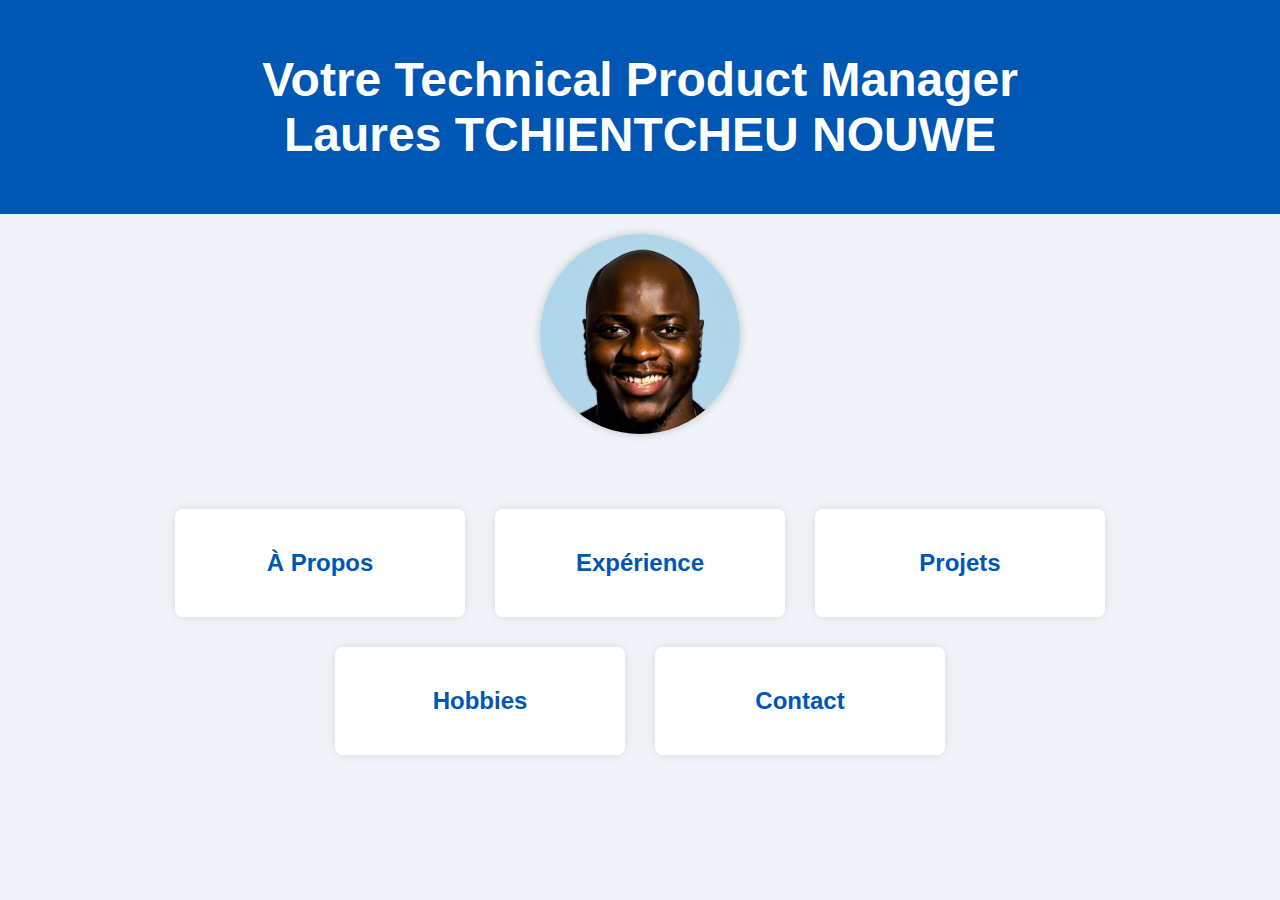
<file: index.html>
<!DOCTYPE html>
<html lang="fr">
<head>
    <meta charset="UTF-8">
    <meta name="viewport" content="width=device-width, initial-scale=1.0">
    <title>Mon Portfolio</title>
    <link rel="stylesheet" href="style.css">
</head>
<body>
    <header>
        <h1>Votre Technical Product Manager <br>
            Laures TCHIENTCHEU NOUWE </h1>
    </header>

    <div class="image-container">
        <img src="laures.jpeg" alt="Ma Photo">
    </div>

    <div class="container">
        <div class="block" onclick="navigateTo('about.html')">
            <h2>À Propos</h2>
        </div>

        <div class="block" onclick="navigateTo('experience.html')">
            <h2>Expérience</h2>
        </div>

        <div class="block" onclick="navigateTo('projects.html')">
            <h2>Projets</h2>
        </div>

        <div class="block" onclick="navigateTo('hobbies.html')">
            <h2>Hobbies</h2>
        </div>

        <div class="block" onclick="navigateTo('contact.html')">
            <h2>Contact</h2>
        </div>
    </div>

    <script src="script.js"></script>
</body>
</html>
</file>
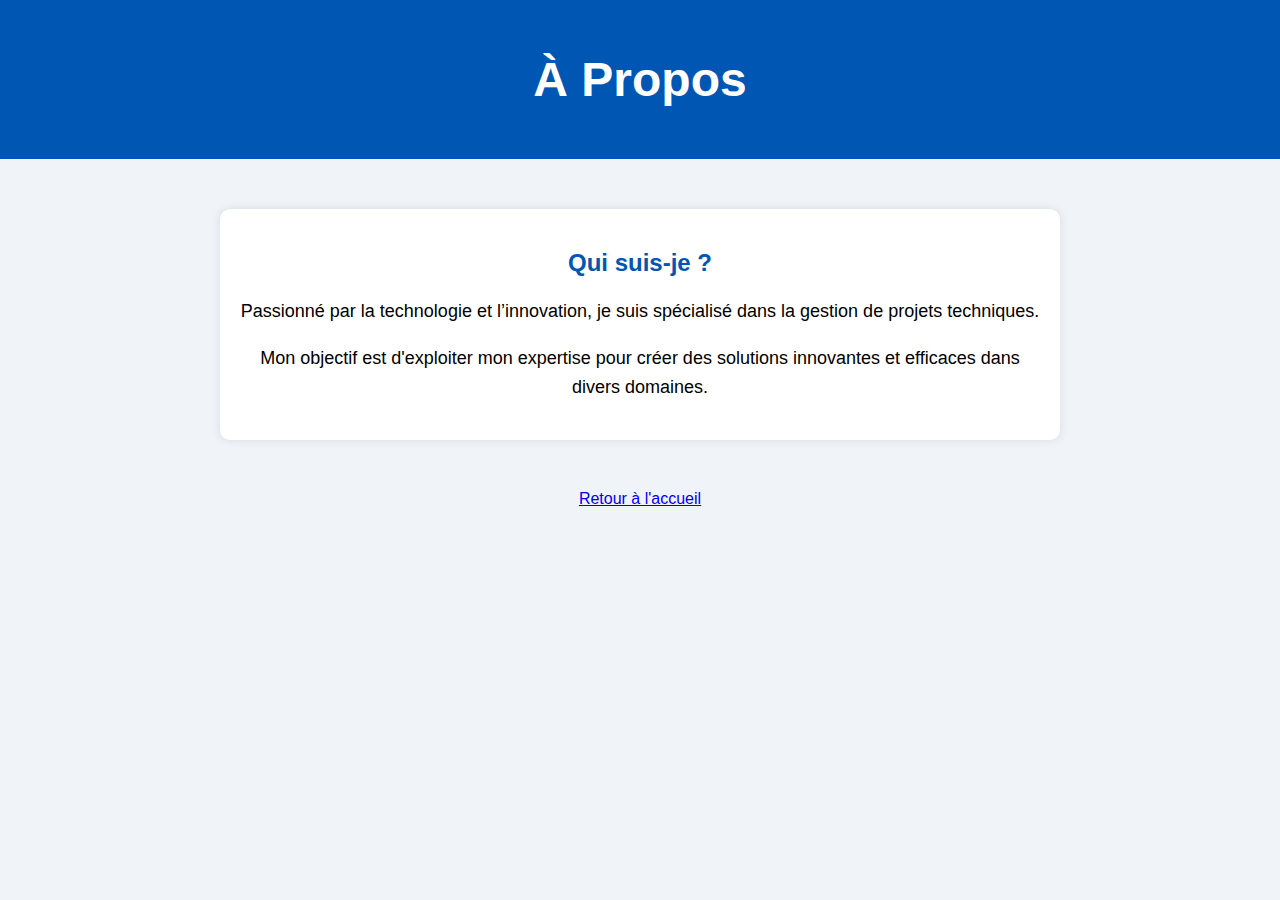
<file: about.html>
<!DOCTYPE html>
<html lang="fr">
<head>
    <meta charset="UTF-8">
    <meta name="viewport" content="width=device-width, initial-scale=1.0">
    <title>À Propos</title>
    <link rel="stylesheet" href="style.css">
    <style>
        .about-container {
            max-width: 800px;
            margin: 50px auto;
            padding: 20px;
            background: white;
            border-radius: 10px;
            box-shadow: 0 0 10px rgba(0, 0, 0, 0.1);
            animation: fadeIn 1s ease-in-out;
        }

        @keyframes fadeIn {
            from {
                opacity: 0;
                transform: translateY(-20px);
            }
            to {
                opacity: 1;
                transform: translateY(0);
            }
        }

        .about-container h2 {
            color: #0056b3;
        }

        .about-container p {
            font-size: 18px;
            line-height: 1.6;
        }
    </style>
</head>
<body>
    <header>
        <h1>À Propos</h1>
    </header>
    <div class="about-container">
        <h2>Qui suis-je ?</h2>
        <p>Passionné par la technologie et l’innovation, je suis spécialisé dans la gestion de projets techniques.</p>
        <p>Mon objectif est d'exploiter mon expertise pour créer des solutions innovantes et efficaces dans divers domaines.</p>
    </div>
    <a href="index.html">Retour à l'accueil</a>
</body>
</html>
</file>
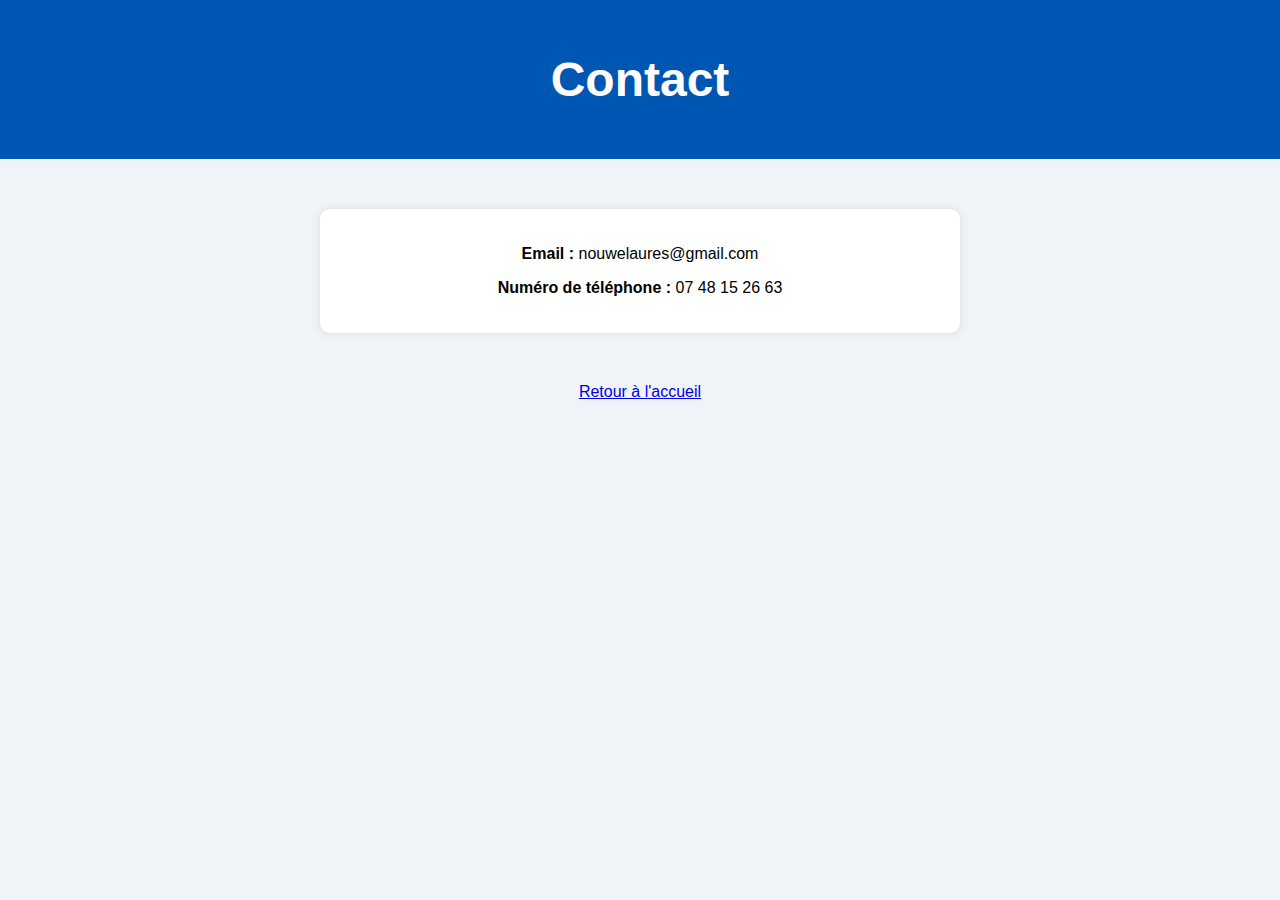
<file: contact.html>
<!DOCTYPE html>
<html lang="fr">
<head>
    <meta charset="UTF-8">
    <meta name="viewport" content="width=device-width, initial-scale=1.0">
    <title>Contact</title>
    <link rel="stylesheet" href="style.css">
    <style>
        .contact-container {
            max-width: 600px;
            margin: 50px auto;
            padding: 20px;
            background: white;
            border-radius: 10px;
            box-shadow: 0 0 10px rgba(0, 0, 0, 0.1);
            animation: fadeIn 1s ease-in-out;
        }

        @keyframes fadeIn {
            from {
                opacity: 0;
                transform: translateY(-20px);
            }
            to {
                opacity: 1;
                transform: translateY(0);
            }
        }

        .contact-container h2 {
            color: #0056b3;
        }
    </style>
</head>
<body>
    <header>
        <h1>Contact</h1>
    </header>
    <div class="contact-container">
        <p><strong>Email :</strong> nouwelaures@gmail.com</p>
        <p><strong>Numéro de téléphone :</strong> 07 48 15 26 63</p>
    </div>
    <a href="index.html">Retour à l'accueil</a>
</body>
</html>
</file>
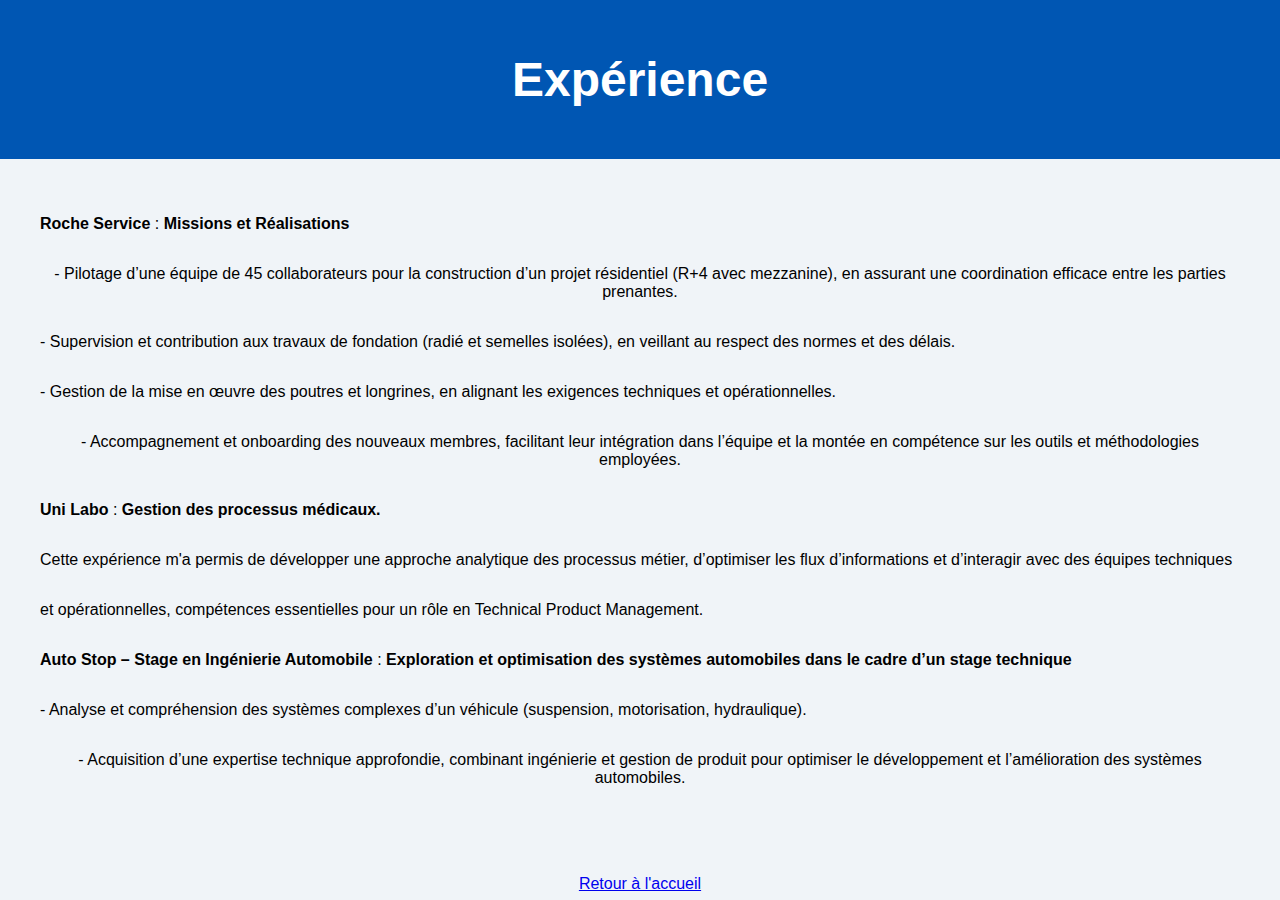
<file: experience.html>
<!DOCTYPE html>
<html lang="fr">
<head>
    <meta charset="UTF-8">
    <meta name="viewport" content="width=device-width, initial-scale=1.0">
    <title>Expérience</title>
    <link rel="stylesheet" href="style.css">
</head>
<body>
    <header>
        <h1>Expérience</h1>
    </header>
    <div class="container2">
        <p><strong>Roche Service</strong> :
            <strong>Missions et Réalisations</strong>
                <P>- Pilotage d’une équipe de 45 collaborateurs pour la construction d’un projet résidentiel (R+4 avec mezzanine), en assurant une coordination efficace entre les parties prenantes.</P>
                <P>- Supervision et contribution aux travaux de fondation (radié et semelles isolées), en veillant au respect des normes et des délais.</P>
                <P>- Gestion de la mise en œuvre des poutres et longrines, en alignant les exigences techniques et opérationnelles.</P>
                <P>- Accompagnement et onboarding des nouveaux membres, facilitant leur intégration dans l’équipe et la montée en compétence sur les outils et méthodologies employées.</P>
        </p>

        <p><strong> Uni Labo   </strong> :
            <strong>Gestion des processus médicaux.</strong>
                <P>Cette expérience m'a permis de développer une approche analytique des processus métier, d’optimiser les flux d’informations et d’interagir avec des équipes techniques </P>
                <P> et opérationnelles, compétences essentielles pour un rôle en Technical Product Management.</P>
        </p>

        

        <p><strong>Auto Stop – Stage en Ingénierie Automobile</strong> :
                <strong>Exploration et optimisation des systèmes automobiles dans le cadre d’un stage technique</strong><br>
                  <p>- Analyse et compréhension des systèmes complexes d’un véhicule (suspension, motorisation, hydraulique).</p>
                  <p>- Acquisition d’une expertise technique approfondie, 
                     combinant ingénierie et gestion de produit pour optimiser le développement et l’amélioration des systèmes automobiles.</p>         
        </p>
    </div>
    <a href="index.html">Retour à l'accueil</a>
</body>
</html>
</file>
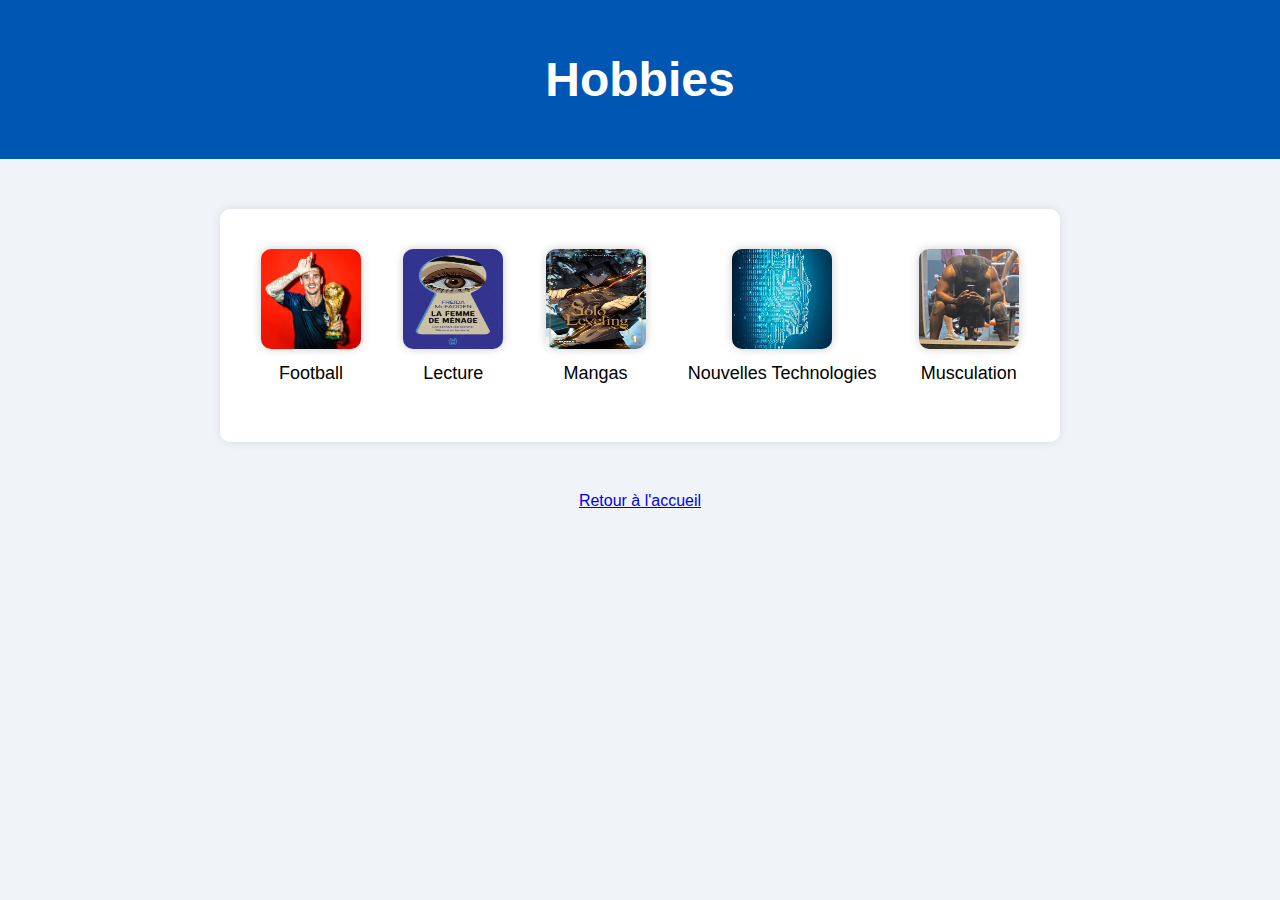
<file: hobbies.html>
<!--<!DOCTYPE html>
<html lang="fr">
<head>
    <meta charset="UTF-8">
    <meta name="viewport" content="width=device-width, initial-scale=1.0">
    <title>Contact</title>
    <link rel="stylesheet" href="style.css">
    <style>
        .contact-container {
            max-width: 600px;
            margin: 50px auto;
            padding: 20px;
            background: white;
            border-radius: 10px;
            box-shadow: 0 0 10px rgba(0, 0, 0, 0.1);
            animation: fadeIn 1s ease-in-out;
        }

        @keyframes fadeIn {
            from {
                opacity: 0;
                transform: translateY(-20px);
            }
            to {
                opacity: 1;
                transform: translateY(0);
            }
        }

        .contact-container h2 {
            color: #0056b3;
        }
    </style>
</head>
<body>
    <header>
        <h1>Hobbies</h1>
    </header>
    <div class="contact-container">
        <p>Football</p>
        <p>Lecture</p>
        <p>Séries / Mangas </p>
        <p>Nouvelles technologies</p>
        <p>Musculation<p>
            </ul>
    
    <a href="index.html">Retour à l'accueil</a>
</body>
</html>-->

<!DOCTYPE html>
<html lang="fr">
<head>
    <meta charset="UTF-8">
    <meta name="viewport" content="width=device-width, initial-scale=1.0">
    <title>Hobbies</title>
    <link rel="stylesheet" href="style.css">
    <style>
        .hobbies-container {
            max-width: 800px;
            margin: 50px auto;
            padding: 20px;
            background: white;
            border-radius: 10px;
            box-shadow: 0 0 10px rgba(0, 0, 0, 0.1);
            animation: fadeIn 1s ease-in-out;
        }

        @keyframes fadeIn {
            from {
                opacity: 0;
                transform: translateY(-20px);
            }
            to {
                opacity: 1;
                transform: translateY(0);
            }
        }

        .hobbies-container h2 {
            color: #0056b3;
        }

        .hobbies-list {
            display: flex;
            flex-wrap: wrap;
            justify-content: space-around;
        }

        .hobby {
            text-align: center;
            margin: 20px;
            transition: transform 0.3s;
        }

        .hobby img {
            width: 100px;
            height: 100px;
            border-radius: 10px;
            transition: transform 0.3s;
        }

        .hobby:hover img {
            transform: scale(1.1);
        }

        .hobby p {
            margin-top: 10px;
            font-size: 18px;
        }
    </style>
</head>
<body>
    <header>
        <h1>Hobbies</h1>
    </header>
    <div class="hobbies-container">
        <div class="hobbies-list">
            <div class="hobby">
                <img src="griz.jpeg" alt="Football">
                <p>Football</p>
            </div>
            <div class="hobby">
                <img src="femme.jpg" alt="Lecture">
                <p>Lecture</p>
            </div>
            <div class="hobby">
                <img src="solo_leveling.jpg" alt="Mangas">
                <p>Mangas</p>
            </div>
            <div class="hobby">
                <img src="nt.jpeg" alt="Nouvelles Technologies">
                <p>Nouvelles Technologies</p>
            </div>
            <div class="hobby">
                <img src="gym.jpeg" alt="Musculation">
                <p>Musculation</p>
            </div>
        </div>
    </div>
    <a href="index.html">Retour à l'accueil</a>
</body>
</html>
</file>
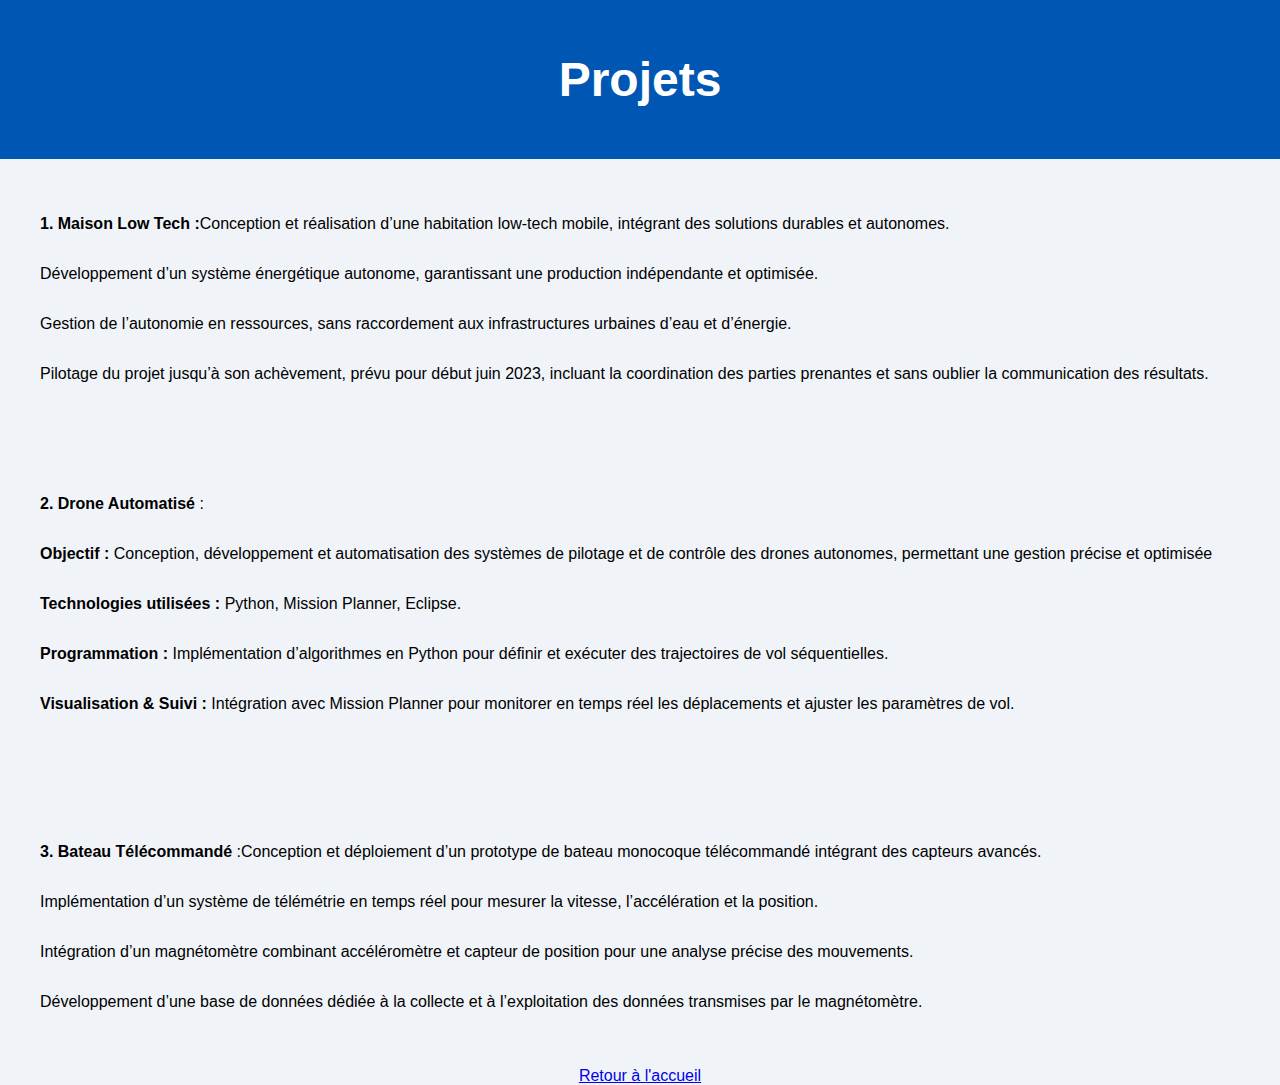
<file: projects.html>
<!DOCTYPE html>
<html lang="fr">
<head>
    <meta charset="UTF-8">
    <meta name="viewport" content="width=device-width, initial-scale=1.0">
    <title>Projets</title>
    <link rel="stylesheet" href="style.css">
</head>
<body>
    <header>
        <h1>Projets</h1>
    </header>
    <div class="container2">
        <p>
            <strong>1. Maison Low Tech : </strong>
              <p>Conception et réalisation d’une habitation low-tech mobile, intégrant des solutions durables et autonomes.</p>
              <p>Développement d’un système énergétique autonome, garantissant une production indépendante et optimisée. </p>
              <p>Gestion de l’autonomie en ressources, sans raccordement aux infrastructures urbaines d’eau et d’énergie.</p>
              <p>Pilotage du projet jusqu’à son achèvement, prévu pour début juin 2023, incluant la coordination des parties prenantes et sans oublier  la communication des résultats.</p>  
          </p>
     </div>

    <div class="container2">    
          <p><strong>2. Drone Automatisé</strong> : <br>
              <p><strong>Objectif :</strong> Conception, développement et automatisation des systèmes de pilotage et de contrôle des drones autonomes, permettant une gestion précise et optimisée </p>
              <p><strong>Technologies utilisées :</strong> Python, Mission Planner, Eclipse.</p>
              <p><strong>Programmation :</strong> Implémentation d’algorithmes en Python pour définir et exécuter des trajectoires de vol séquentielles.</p>
              <p><strong>Visualisation & Suivi :</strong> Intégration avec Mission Planner pour monitorer en temps réel les déplacements et ajuster les paramètres de vol.</p>
          </p>
    </div>    
          <br>
          <div class="container2">
            <p>
                <strong>3. Bateau Télécommandé</strong> :
                <p>Conception et déploiement d’un prototype de bateau monocoque télécommandé intégrant des capteurs avancés.</p>
                <p>Implémentation d’un système de télémétrie en temps réel pour mesurer la vitesse, l’accélération et la position.</p>
                <p>Intégration d’un magnétomètre combinant accéléromètre et capteur de position pour une analyse précise des mouvements.</p>
                <p>Développement d’une base de données dédiée à la collecte et à l’exploitation des données transmises par le magnétomètre.</p>
            </p>
        </div>
          
    </div>
    <a href="index.html">Retour à l'accueil</a>
</body>
</html>
</file>
<file: style.css>
body {
    font-family: Arial, sans-serif;
    margin: 0;
    padding: 0;
    background-color: #f0f4f8;
    text-align: center;
}

header {
    background-color: #0056b3;
    color: white;
    padding: 20px;
    font-size: 24px;
}

.image-container {
    display: flex;
    justify-content: center;
    margin: 20px 0;
}

img {
    width: 200px;
    height: auto;
    border-radius: 50%;
    box-shadow: 0 0 10px rgba(0, 0, 0, 0.2);
}

.container {
    display: flex;
    flex-wrap: wrap;
    justify-content: center;
    padding: 40px;
}

.container2 {
    display: flex;
    flex-wrap: wrap;
    justify-content: left;
    padding: 40px;
}

.block {
    background-color: white;
    width: 250px;
    margin: 15px;
    padding: 20px;
    border-radius: 8px;
    box-shadow: 0 0 10px rgba(0, 0, 0, 0.1);
    cursor: pointer;
    transition: transform 0.3s, box-shadow 0.3s;
}

.block:hover {
    transform: scale(1.1);
    box-shadow: 0 0 15px rgba(0, 0, 0, 0.2);
}

h2 {
    color: #0056b3;
}
</file>
